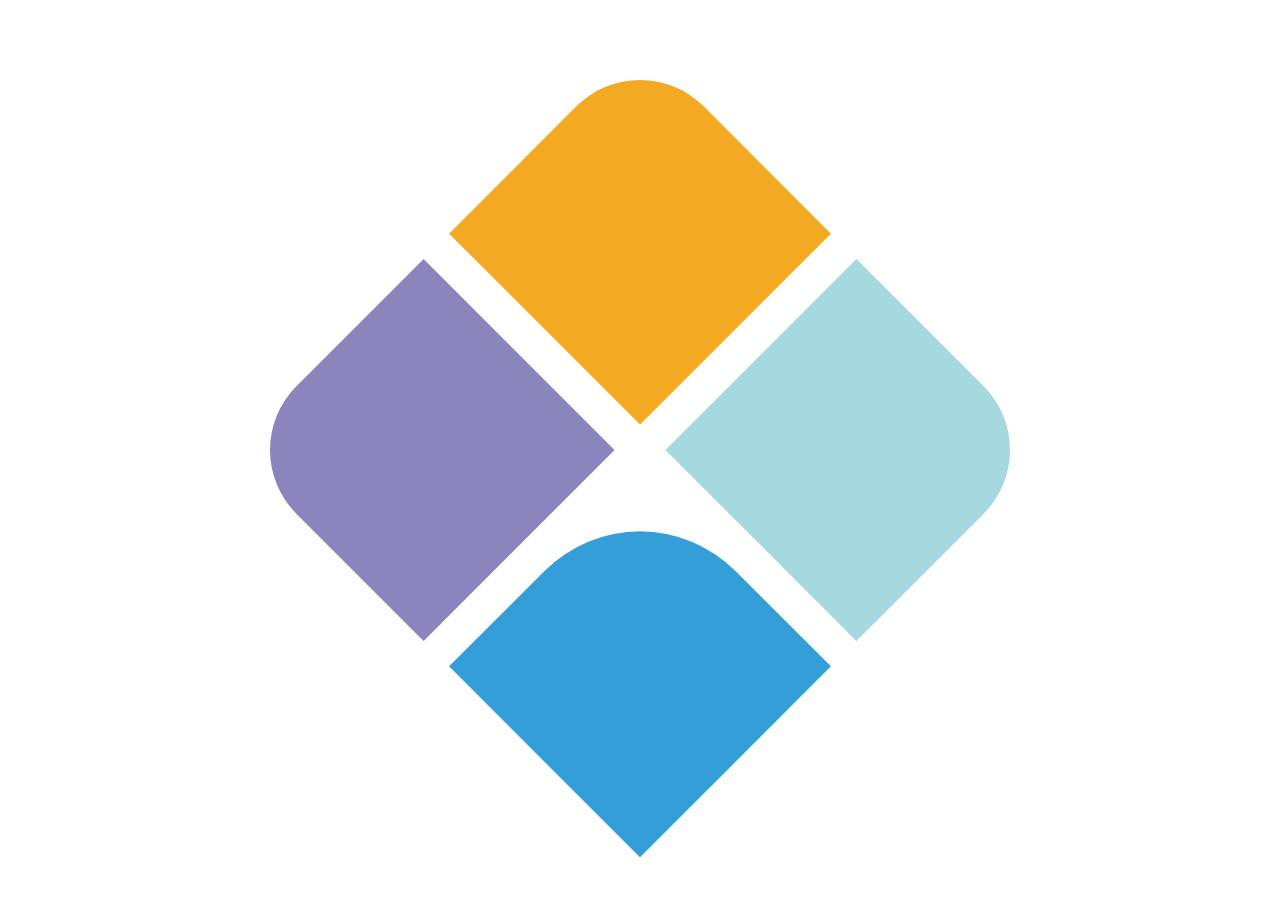
<file: boxs like logo/index.html>
<!DOCTYPE html>
<html lang="en">
<head>
    <meta charset="UTF-8">
    <meta name="viewport" content="width=device-width, initial-scale=1.0">
    <link rel="stylesheet" href="style.css">
    <title>Document</title>
</head>
<body>
    <div class="logo">
        <div class="upper">
            <div class="box1"></div>
            <div class="box2"></div>
        </div>
        <div class="lower">
            <div class="box3"></div>
            <div class="box4"></div>
        </div>
    </div>
</body>
</html>
</file>
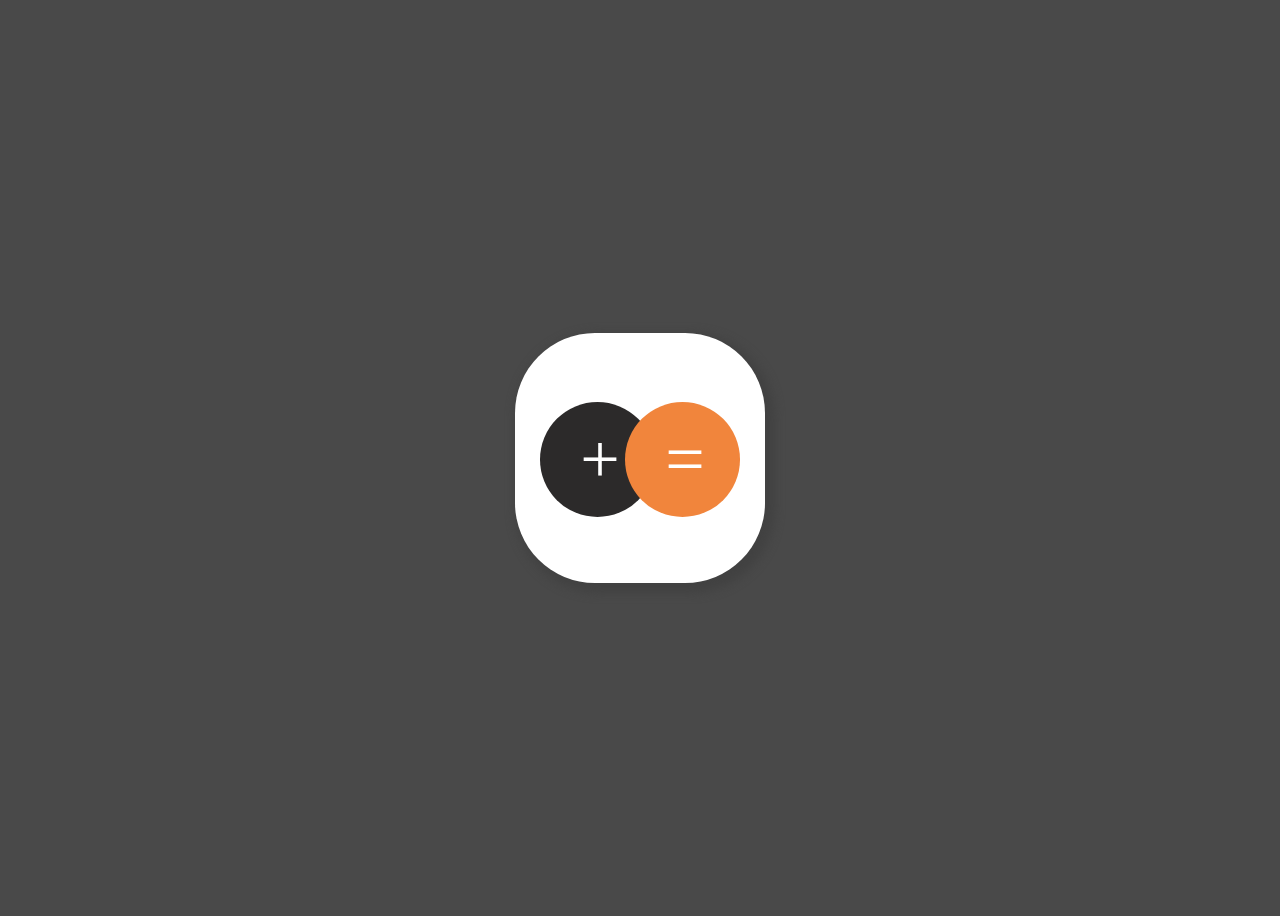
<file: calculator logo/index.html>
<!DOCTYPE html>
<html lang="en">
<head>
    <meta charset="UTF-8">
    <meta name="viewport" content="width=device-width, initial-scale=1.0">
    <link rel="stylesheet" href="style.css">
    <title>Document</title>
</head>
<body>
<div class="container">
    <div class="logo">
        <div class="plus">
            <div class="pl">+</div>
        </div>
        <div class="equal">
            <div class="eq">=</div>
        </div>
    </div>
</div>
     
</body>
</html>
</file>
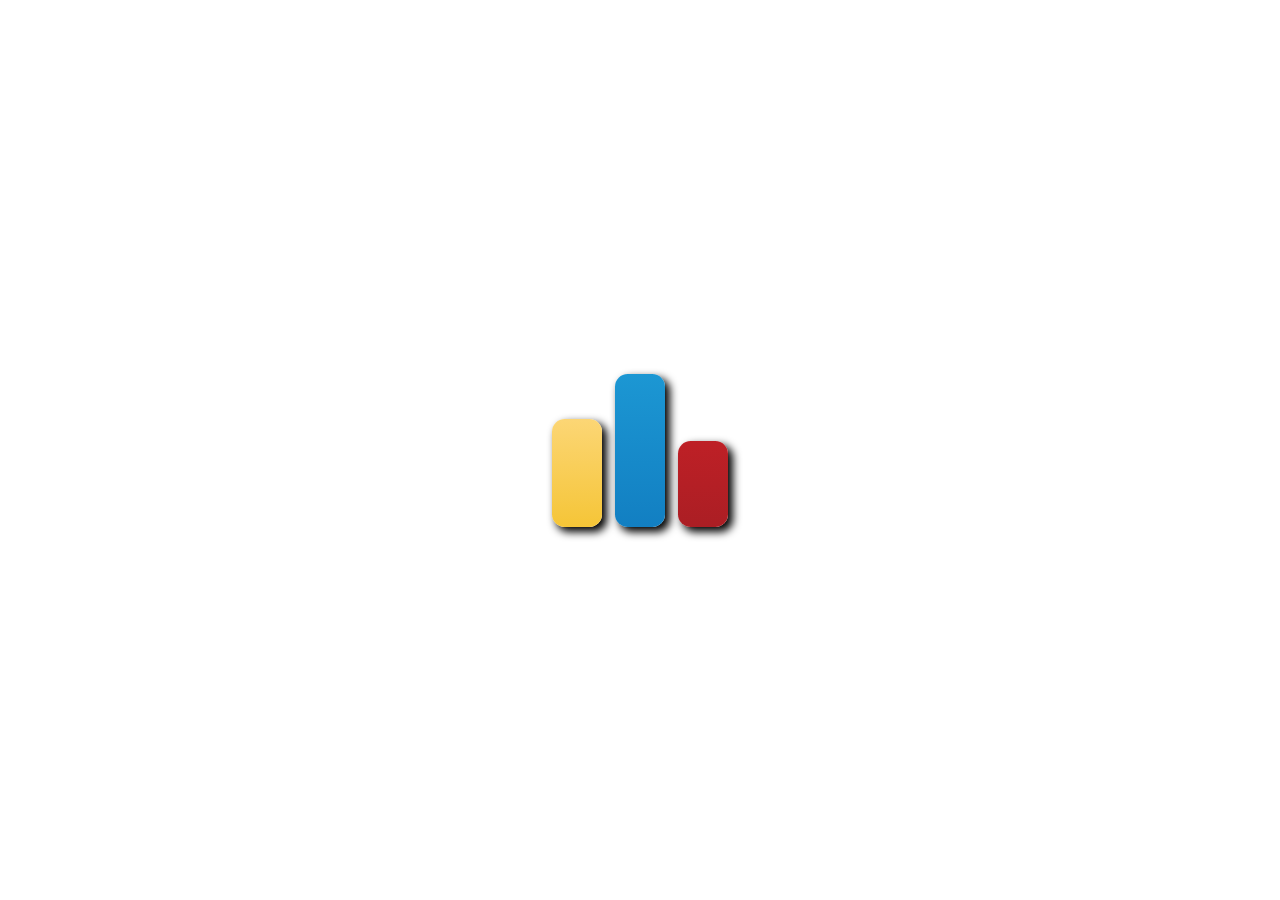
<file: codeforces logo/index.html>
<!DOCTYPE html>
<html lang="en">
<head>
    <meta charset="UTF-8">
    <meta name="viewport" content="width=device-width, initial-scale=1.0">
    <link rel="stylesheet" href="style.css">
    <title>Document</title>
</head>
<body>
    <div class="codeforces">
        <div class="yellow"></div>
        <div class="blue"></div>
        <div class="red"></div>
    </div>
</body>
</html>
</file>
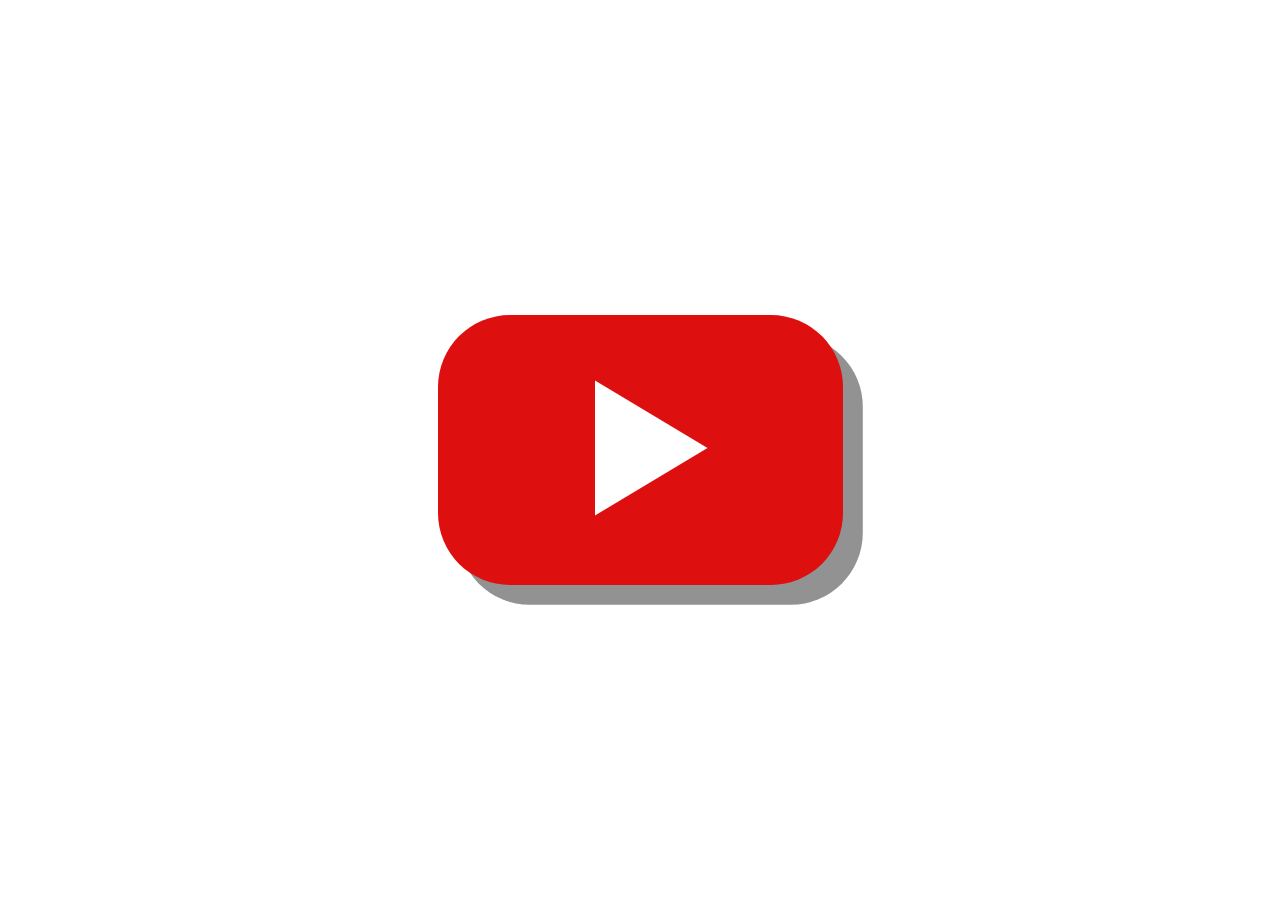
<file: Youtube logo/index.html>
<!DOCTYPE html>
<html lang="en">
<head>
    <meta charset="UTF-8">
    <meta name="viewport" content="width=device-width, initial-scale=1.0">
    <link rel="stylesheet" href="style.css">
    <title>Document</title>
</head>
<body>
    <div class="container">
        <div class="logo">
            <div class="red">
                <div class="white">
                    <svg xmlns="http://www.w3.org/2000/svg" width="30vh" height="30vh" viewBox="0 0 20 24" style="fill: rgb(255, 255, 255);"><path d="M6 6v12l10-6z"></path></svg>
                </div>
            </div>
        </div>
    </div>    
</body>
</html>
</file>
<file: boxs like logo/style.css>
*{
    margin: 0;
    padding: 0;
}

body{
    min-height: 100vh;
    display: flex;
    justify-content: center;
    align-items: center;
}


.logo{
    transform: rotate(45deg);
}

.upper{
    display: flex;
}
.lower{
    display: flex;
}
.box1{
    margin: 2vh;
    height: 30vh;
    width: 30vh;
    background-color: #f3aa22;
    border-radius: 10vh 0 0 0;
}
.box2{
    margin: 2vh;
    height: 30vh;
    border-radius: 0 10vh 0 0;
    width: 30vh;
    background-color: #a6d8df;
}
.box3{
    margin: 2vh;
    height: 30vh;
    border-radius: 0 0 0 10vh;
    width: 30vh;
    background-color: #8b85bd;
}
.box4{
    height: 30vh;
    width: 30vh;
    margin: 2vh;
    background-color: #339ed8;
    border-radius: 15vh 0 0 0;
}
</file>
<file: calculator logo/style.css>
body{
    background-color: rgb(73, 73, 73);
}
.container{
    display:flex;
    align-items: center;
    justify-content:center;
    min-height: 100vh;  /* an very imp line */
    /*    display:grid;
    place-items: center; */
}
.logo{
    background-color: rgb(255, 255, 255);
    height: 250px;
    width: 250px;   
    border-radius:80px;
    font-size:70px;
    box-shadow:#424242 5px 5px 10px 5px;
}

.plus{
     background-color: #2c2a2a;
    transform: translate(25px,60%);
    /* margin-top: 75px;
    margin-left: 25px; */
    height: 115px;
    width: 115px;   
    border-radius:50%;
}
.plus .pl{
    transform: translate(35%,18px);
    color: #ffffff;
}
.equal{
    background-color: #f1853c;
    transform: translate(110px,-40%);
    height: 115px;
    width: 115px;   
    border-radius:50%;
}
.equal .eq{
    transform: translate(35%,18px);
    color: #ffffff;
}
</file>
<file: codeforces logo/style.css>
*{
    margin: 0;
    padding: 0;
}

body{
    min-height: 100vh;
    display: flex;
    justify-content: center;
    align-items: center;
}

.codeforces
{
    display:flex;
    align-items:baseline;
}    

.yellow{
    width:5.5vh;
    height:12vh;
    background:linear-gradient(#fcd675,#f5c537) ;
    border-radius: 1.4vh;
    box-shadow: 0.5vh 0.5vh 1vh 0vh;
}
.blue{
    width:5.5vh;
    height:17vh;
    background:linear-gradient(#1c97d3,#127fc2);
    margin-inline:1.5vh;
    border-radius: 1.4vh;
    box-shadow: 0.5vh 0.5vh 1vh 0vh;
    
}
.red{
    width:5.5vh;
    height:9.5vh;
    background:linear-gradient(#be2026,#ab1e24);
    border-radius: 1.4vh;
    box-shadow: 0.5vh 0.5vh 1vh 0vh;
}
</file>
<file: Youtube logo/style.css>
*{
    margin: 0;
    padding: 0; 
}

body{
    min-height: 100vh;
    background-color: #ffffff;
    display: flex;
    align-items: center;
    justify-content: center;
}

.logo{
    display: flex;
    align-items: center;
    justify-content: center;
}

.red{
    width:45vh;
    height: 30vh;
    background-color: #dd0f0f;
    border-radius: 8vh;
    display: flex;
    align-items: center;
    justify-content: center;
    box-shadow: 2.2vh 2.2vh rgba(83, 82, 82, 0.63);
}
</file>
